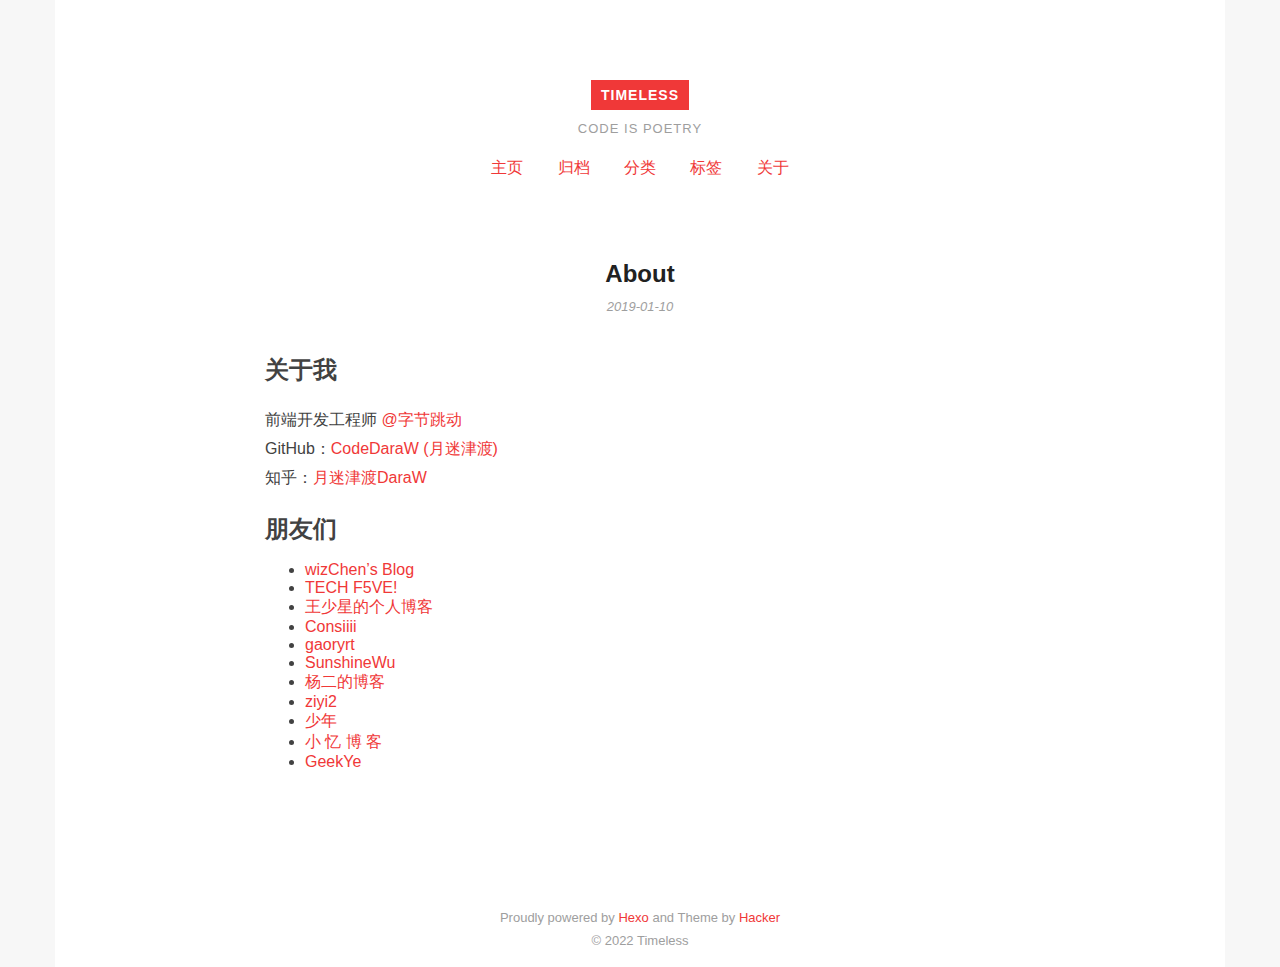
<file: about/index.html>
<!DOCTYPE HTML>
<html>
<head>
  <meta charset="utf-8">
  
  <title>About | Timeless | Code is Poetry</title>

  
  <meta name="author" content="Timeless">
  

  
  <meta name="description" content="JavaScript Developer">
  

  

  <meta id="viewport" name="viewport" content="width=device-width, initial-scale=1, maximum-scale=1, minimum-scale=1, user-scalable=no, minimal-ui">
  <meta name="apple-mobile-web-app-capable" content="yes">
  <meta name="apple-mobile-web-app-status-bar-style" content="black">

  <meta property="og:title" content="About"/>

  <meta property="og:site_name" content="Timeless"/>

  
  <meta property="og:image" content="/favicon.ico"/>
  

  <link href="/favicon.ico" rel="icon">
  <link rel="alternate" href="/atom.xml" title="Timeless" type="application/atom+xml">
  <link rel="stylesheet" href="/css/style.css" media="screen" type="text/css">
<meta name="generator" content="Hexo 4.2.1"></head>


<body>
<div class="blog">
  <div class="content">

    <header>
  <div class="site-branding">
    <h1 class="site-title">
      <a href="/">
        Timeless
      </a>
    </h1>
    <p class="site-description">
      
        Code is Poetry
          
    </p>
  </div>
  <nav class="site-navigation">
    <ul>
      
        <li><a href="/">
            主页
          </a></li>
        
        <li><a href="/archives">
            归档
          </a></li>
        
        <li><a href="/categories">
            分类
          </a></li>
        
        <li><a href="/tags">
            标签
          </a></li>
        
        <li><a href="/about">
            关于
          </a></li>
        
    </ul>
  </nav>
</header>

    <main class="site-main posts-loop">
    <article>

  
    
    <h3 class="article-title"><span>About</span></h3>
    
  

  <div class="article-top-meta">
    <span class="posted-on">
      <a href="/about/index.html" rel="bookmark">
        <time class="entry-date published" datetime="2019-01-09T16:00:00.000Z">
          2019-01-10
        </time>
      </a>
    </span>
  </div>


  

  <div class="article-content">
    <div class="entry">
      
        <h2 id="关于我"><a href="#关于我" class="headerlink" title="关于我"></a>关于我</h2><p>前端开发工程师 <a href="https://www.bytedance.com/" target="_blank" rel="noopener">@字节跳动</a><br>GitHub：<a href="https://github.com/CodeDaraW" target="_blank" rel="noopener">CodeDaraW (月迷津渡)</a><br>知乎：<a href="https://www.zhihu.com/people/daraw" target="_blank" rel="noopener">月迷津渡DaraW</a>  </p>
<h2 id="朋友们"><a href="#朋友们" class="headerlink" title="朋友们"></a>朋友们</h2><ul>
<li><a href="http://blog.wizchen.com/" target="_blank" rel="noopener">wizChen’s Blog</a></li>
<li><a href="http://www.techf5ve.com/" target="_blank" rel="noopener">TECH F5VE!</a></li>
<li><a href="http://wsxyeah.github.io/" target="_blank" rel="noopener">王少星的个人博客</a></li>
<li><a href="http://consiiii.me/" target="_blank" rel="noopener">Consiiii</a></li>
<li><a href="http://gaoryrt.com/" target="_blank" rel="noopener">gaoryrt</a></li>
<li><a href="http://sunshinewu.github.io/" target="_blank" rel="noopener">SunshineWu</a></li>
<li><a href="http://zerosoul.github.io/" target="_blank" rel="noopener">杨二的博客</a></li>
<li><a href="http://www.ziyi2.cn/" target="_blank" rel="noopener">ziyi2</a></li>
<li><a href="https://vshaonian.github.io/" target="_blank" rel="noopener">少年</a></li>
<li><a href="https://blog.brianhe.me/" target="_blank" rel="noopener">小 忆 博 客</a></li>
<li><a href="http://drye.top/" target="_blank" rel="noopener">GeekYe</a></li>
</ul>

      
    </div>

  </div>

  <div class="article-footer">
    <div class="article-meta pull-left">

    

    

    </div>

    
  </div>
</article>

  









    </main>

    <footer class="site-footer">
  <p class="site-info">
    Proudly powered by <a href="https://hexo.io/" target="_blank">Hexo</a> and
    Theme by <a href="https://github.com/CodeDaraW/Hacker" target="_blank">Hacker</a>
    </br>
    
    &copy; 2022 Timeless
    
  </p>
</footer>
    
    
  </div>
</div>
</body>
</html>
</file>
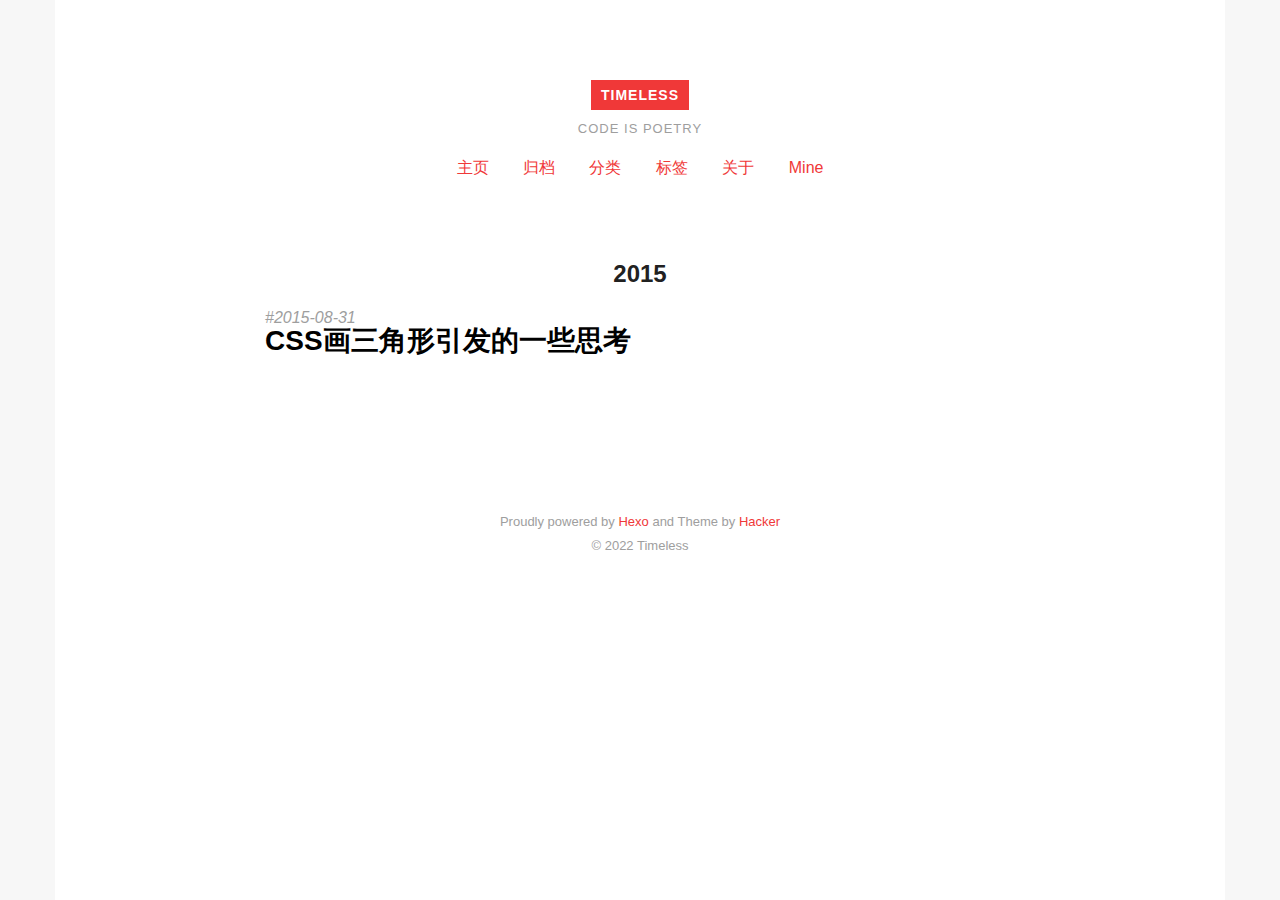
<file: archives/2015/index.html>
<!DOCTYPE HTML>
<html>
<head>
  <meta charset="utf-8">
  
  <title>归档：2015 | Timeless | Code is Poetry</title>

  
  <meta name="author" content="Timeless">
  

  
  <meta name="description" content="JavaScript Developer">
  

  

  <meta id="viewport" name="viewport" content="width=device-width, initial-scale=1, maximum-scale=1, minimum-scale=1, user-scalable=no, minimal-ui">
  <meta name="apple-mobile-web-app-capable" content="yes">
  <meta name="apple-mobile-web-app-status-bar-style" content="black">

  

  <meta property="og:site_name" content="Timeless"/>

  
  <meta property="og:image" content="/favicon.ico"/>
  

  <link href="/favicon.ico" rel="icon">
  <link rel="alternate" href="/atom.xml" title="Timeless" type="application/atom+xml">
  <link rel="stylesheet" href="/css/style.css" media="screen" type="text/css">
<meta name="generator" content="Hexo 4.2.1"></head>


<body>
<div class="blog">
  <div class="content">

    <header>
  <div class="site-branding">
    <h1 class="site-title">
      <a href="/">
        Timeless
      </a>
    </h1>
    <p class="site-description">
      
        Code is Poetry
          
    </p>
  </div>
  <nav class="site-navigation">
    <ul>
      
        <li><a href="/">
            主页
          </a></li>
        
        <li><a href="/archives">
            归档
          </a></li>
        
        <li><a href="/categories">
            分类
          </a></li>
        
        <li><a href="/tags">
            标签
          </a></li>
        
        <li><a href="/about">
            关于
          </a></li>
        
        <li><a href="/mine">
            Mine
          </a></li>
        
    </ul>
  </nav>
</header>

    <main class="site-main posts-loop">
    

<article>

  <h2 class="article-title ">2015</h2>

  <div class="archive">
    
      <div class="post archive">
        <div class="archive-post">
          <time datetime="2015-08-30T16:00:00.000Z">
            <a href="/2015/08/31/thoughts-about-drawing-triangle-with-css/">2015-08-31</a>
          </time>
          
            <h3 class="archive-title"><a href="/2015/08/31/thoughts-about-drawing-triangle-with-css/"><span>CSS画三角形引发的一些思考</span></a></h3>
          
        </div>
      </div>
    
    <nav class="pagination">
  
  
</nav>
  </div>

</article>
    </main>

    <footer class="site-footer">
  <p class="site-info">
    Proudly powered by <a href="https://hexo.io/" target="_blank">Hexo</a> and
    Theme by <a href="https://github.com/CodeDaraW/Hacker" target="_blank">Hacker</a>
    </br>
    
    &copy; 2022 Timeless
    
  </p>
</footer>
    
    
  </div>
</div>
</body>
</html>
</file>
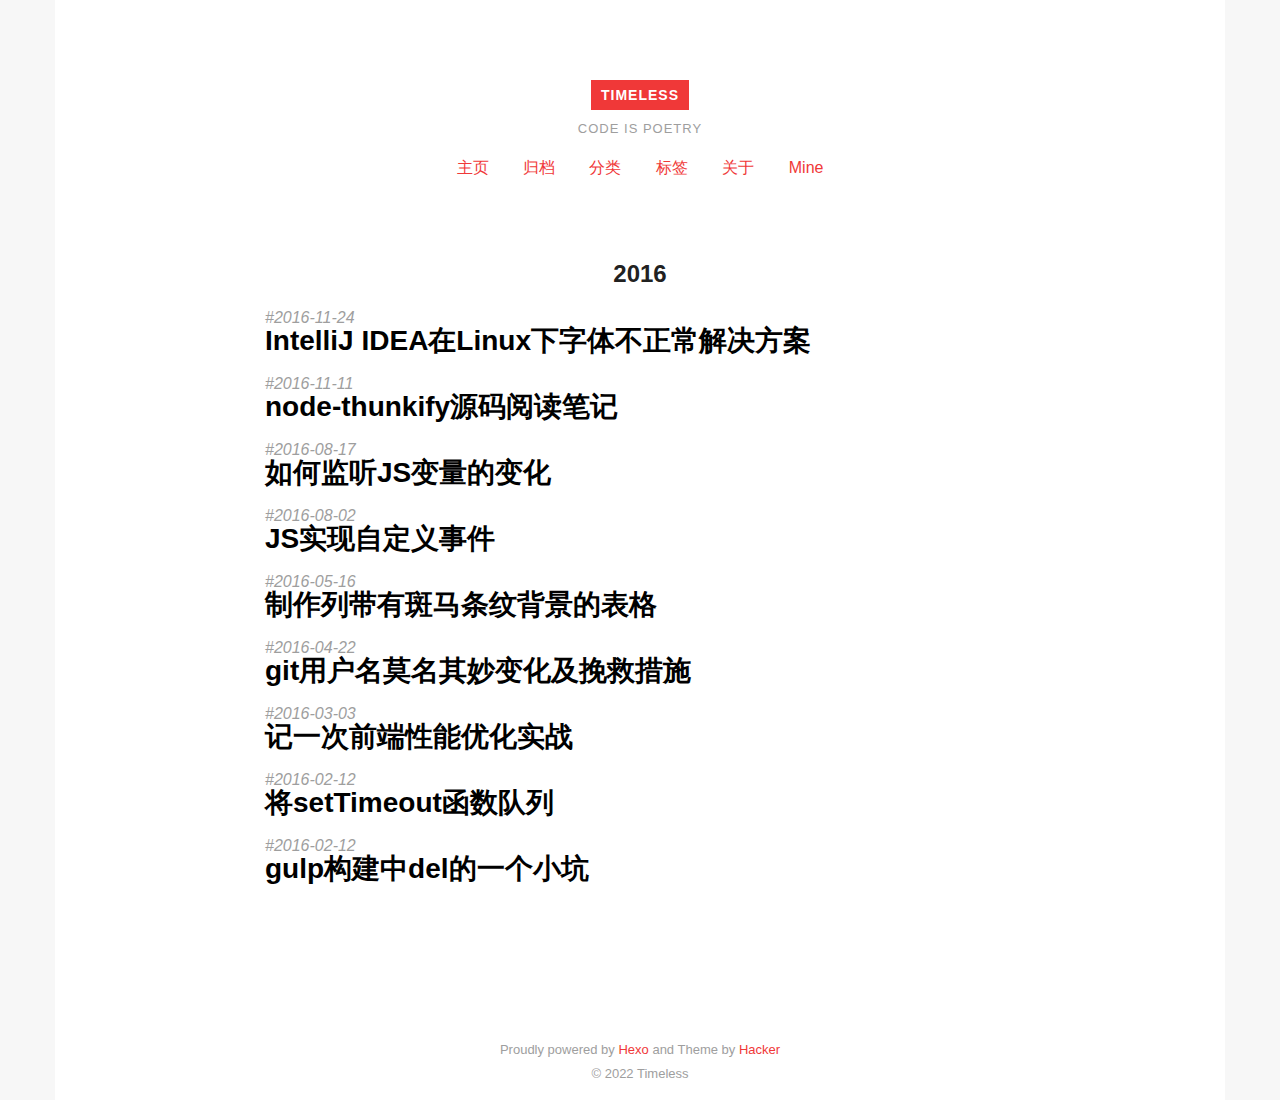
<file: archives/2016/index.html>
<!DOCTYPE HTML>
<html>
<head>
  <meta charset="utf-8">
  
  <title>归档：2016 | Timeless | Code is Poetry</title>

  
  <meta name="author" content="Timeless">
  

  
  <meta name="description" content="JavaScript Developer">
  

  

  <meta id="viewport" name="viewport" content="width=device-width, initial-scale=1, maximum-scale=1, minimum-scale=1, user-scalable=no, minimal-ui">
  <meta name="apple-mobile-web-app-capable" content="yes">
  <meta name="apple-mobile-web-app-status-bar-style" content="black">

  

  <meta property="og:site_name" content="Timeless"/>

  
  <meta property="og:image" content="/favicon.ico"/>
  

  <link href="/favicon.ico" rel="icon">
  <link rel="alternate" href="/atom.xml" title="Timeless" type="application/atom+xml">
  <link rel="stylesheet" href="/css/style.css" media="screen" type="text/css">
<meta name="generator" content="Hexo 4.2.1"></head>


<body>
<div class="blog">
  <div class="content">

    <header>
  <div class="site-branding">
    <h1 class="site-title">
      <a href="/">
        Timeless
      </a>
    </h1>
    <p class="site-description">
      
        Code is Poetry
          
    </p>
  </div>
  <nav class="site-navigation">
    <ul>
      
        <li><a href="/">
            主页
          </a></li>
        
        <li><a href="/archives">
            归档
          </a></li>
        
        <li><a href="/categories">
            分类
          </a></li>
        
        <li><a href="/tags">
            标签
          </a></li>
        
        <li><a href="/about">
            关于
          </a></li>
        
        <li><a href="/mine">
            Mine
          </a></li>
        
    </ul>
  </nav>
</header>

    <main class="site-main posts-loop">
    

<article>

  <h2 class="article-title ">2016</h2>

  <div class="archive">
    
      <div class="post archive">
        <div class="archive-post">
          <time datetime="2016-11-24T12:34:15.000Z">
            <a href="/2016/11/24/intellij-idea-ugly-font-linux/">2016-11-24</a>
          </time>
          
            <h3 class="archive-title"><a href="/2016/11/24/intellij-idea-ugly-font-linux/"><span>IntelliJ IDEA在Linux下字体不正常解决方案</span></a></h3>
          
        </div>
      </div>
    
      <div class="post archive">
        <div class="archive-post">
          <time datetime="2016-11-11T08:00:15.000Z">
            <a href="/2016/11/11/notes-about-node-thunkify/">2016-11-11</a>
          </time>
          
            <h3 class="archive-title"><a href="/2016/11/11/notes-about-node-thunkify/"><span>node-thunkify源码阅读笔记</span></a></h3>
          
        </div>
      </div>
    
      <div class="post archive">
        <div class="archive-post">
          <time datetime="2016-08-17T05:48:39.000Z">
            <a href="/2016/08/17/how-to-monitor-changes-of-js-variable/">2016-08-17</a>
          </time>
          
            <h3 class="archive-title"><a href="/2016/08/17/how-to-monitor-changes-of-js-variable/"><span>如何监听JS变量的变化</span></a></h3>
          
        </div>
      </div>
    
      <div class="post archive">
        <div class="archive-post">
          <time datetime="2016-08-02T14:30:00.000Z">
            <a href="/2016/08/02/javascript-event-emitter/">2016-08-02</a>
          </time>
          
            <h3 class="archive-title"><a href="/2016/08/02/javascript-event-emitter/"><span>JS实现自定义事件</span></a></h3>
          
        </div>
      </div>
    
      <div class="post archive">
        <div class="archive-post">
          <time datetime="2016-05-16T05:27:00.000Z">
            <a href="/2016/05/16/table-with-striped-lines/">2016-05-16</a>
          </time>
          
            <h3 class="archive-title"><a href="/2016/05/16/table-with-striped-lines/"><span>制作列带有斑马条纹背景的表格</span></a></h3>
          
        </div>
      </div>
    
      <div class="post archive">
        <div class="archive-post">
          <time datetime="2016-04-22T01:59:00.000Z">
            <a href="/2016/04/22/git-commit-name-change/">2016-04-22</a>
          </time>
          
            <h3 class="archive-title"><a href="/2016/04/22/git-commit-name-change/"><span>git用户名莫名其妙变化及挽救措施</span></a></h3>
          
        </div>
      </div>
    
      <div class="post archive">
        <div class="archive-post">
          <time datetime="2016-03-02T16:00:00.000Z">
            <a href="/2016/03/03/note-for-optimization-of-online-shop/">2016-03-03</a>
          </time>
          
            <h3 class="archive-title"><a href="/2016/03/03/note-for-optimization-of-online-shop/"><span>记一次前端性能优化实战</span></a></h3>
          
        </div>
      </div>
    
      <div class="post archive">
        <div class="archive-post">
          <time datetime="2016-02-12T06:36:41.000Z">
            <a href="/2016/02/12/queue-several-functions-set-by-timeout/">2016-02-12</a>
          </time>
          
            <h3 class="archive-title"><a href="/2016/02/12/queue-several-functions-set-by-timeout/"><span>将setTimeout函数队列</span></a></h3>
          
        </div>
      </div>
    
      <div class="post archive">
        <div class="archive-post">
          <time datetime="2016-02-12T04:55:15.000Z">
            <a href="/2016/02/12/a-problem-about-gulp-del/">2016-02-12</a>
          </time>
          
            <h3 class="archive-title"><a href="/2016/02/12/a-problem-about-gulp-del/"><span>gulp构建中del的一个小坑</span></a></h3>
          
        </div>
      </div>
    
    <nav class="pagination">
  
  
</nav>
  </div>

</article>
    </main>

    <footer class="site-footer">
  <p class="site-info">
    Proudly powered by <a href="https://hexo.io/" target="_blank">Hexo</a> and
    Theme by <a href="https://github.com/CodeDaraW/Hacker" target="_blank">Hacker</a>
    </br>
    
    &copy; 2022 Timeless
    
  </p>
</footer>
    
    
  </div>
</div>
</body>
</html>
</file>
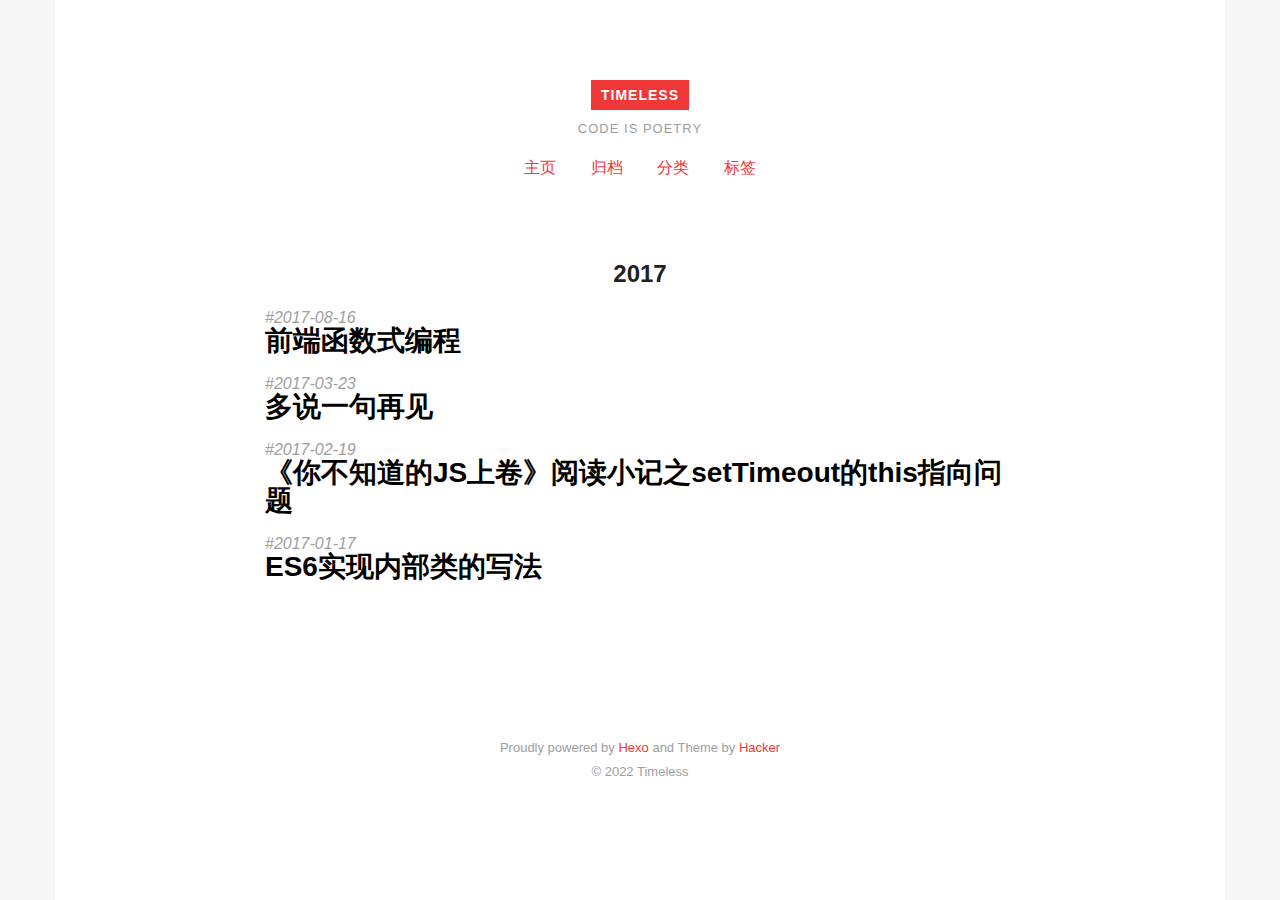
<file: archives/2017/index.html>
<!DOCTYPE HTML>
<html>
<head>
  <meta charset="utf-8">
  
  <title>归档：2017 | Timeless | Code is Poetry</title>

  
  <meta name="author" content="Timeless">
  

  
  <meta name="description" content="JavaScript Developer">
  

  

  <meta id="viewport" name="viewport" content="width=device-width, initial-scale=1, maximum-scale=1, minimum-scale=1, user-scalable=no, minimal-ui">
  <meta name="apple-mobile-web-app-capable" content="yes">
  <meta name="apple-mobile-web-app-status-bar-style" content="black">

  

  <meta property="og:site_name" content="Timeless"/>

  
  <meta property="og:image" content="/favicon.ico"/>
  

  <link href="/favicon.ico" rel="icon">
  <link rel="alternate" href="/atom.xml" title="Timeless" type="application/atom+xml">
  <link rel="stylesheet" href="/css/style.css" media="screen" type="text/css">
<meta name="generator" content="Hexo 4.2.1"></head>


<body>
<div class="blog">
  <div class="content">

    <header>
  <div class="site-branding">
    <h1 class="site-title">
      <a href="/">
        Timeless
      </a>
    </h1>
    <p class="site-description">
      
        Code is Poetry
          
    </p>
  </div>
  <nav class="site-navigation">
    <ul>
      
        <li><a href="/">
            主页
          </a></li>
        
        <li><a href="/archives">
            归档
          </a></li>
        
        <li><a href="/categories">
            分类
          </a></li>
        
        <li><a href="/tags">
            标签
          </a></li>
        
    </ul>
  </nav>
</header>

    <main class="site-main posts-loop">
    

<article>

  <h2 class="article-title ">2017</h2>

  <div class="archive">
    
      <div class="post archive">
        <div class="archive-post">
          <time datetime="2017-08-16T14:19:15.000Z">
            <a href="/2017/08/16/fp-with-fe/">2017-08-16</a>
          </time>
          
            <h3 class="archive-title"><a href="/2017/08/16/fp-with-fe/"><span>前端函数式编程</span></a></h3>
          
        </div>
      </div>
    
      <div class="post archive">
        <div class="archive-post">
          <time datetime="2017-03-23T12:01:15.000Z">
            <a href="/2017/03/23/goodbye-duoshuo/">2017-03-23</a>
          </time>
          
            <h3 class="archive-title"><a href="/2017/03/23/goodbye-duoshuo/"><span>多说一句再见</span></a></h3>
          
        </div>
      </div>
    
      <div class="post archive">
        <div class="archive-post">
          <time datetime="2017-02-19T02:10:05.000Z">
            <a href="/2017/02/19/notes-about-you-dont-know-js-settimeout-this/">2017-02-19</a>
          </time>
          
            <h3 class="archive-title"><a href="/2017/02/19/notes-about-you-dont-know-js-settimeout-this/"><span>《你不知道的JS上卷》阅读小记之setTimeout的this指向问题</span></a></h3>
          
        </div>
      </div>
    
      <div class="post archive">
        <div class="archive-post">
          <time datetime="2017-01-17T08:55:15.000Z">
            <a href="/2017/01/17/es6-static-class/">2017-01-17</a>
          </time>
          
            <h3 class="archive-title"><a href="/2017/01/17/es6-static-class/"><span>ES6实现内部类的写法</span></a></h3>
          
        </div>
      </div>
    
    <nav class="pagination">
  
  
</nav>
  </div>

</article>
    </main>

    <footer class="site-footer">
  <p class="site-info">
    Proudly powered by <a href="https://hexo.io/" target="_blank">Hexo</a> and
    Theme by <a href="https://github.com/CodeDaraW/Hacker" target="_blank">Hacker</a>
    </br>
    
    &copy; 2022 Timeless
    
  </p>
</footer>
    
    
  </div>
</div>
</body>
</html>
</file>
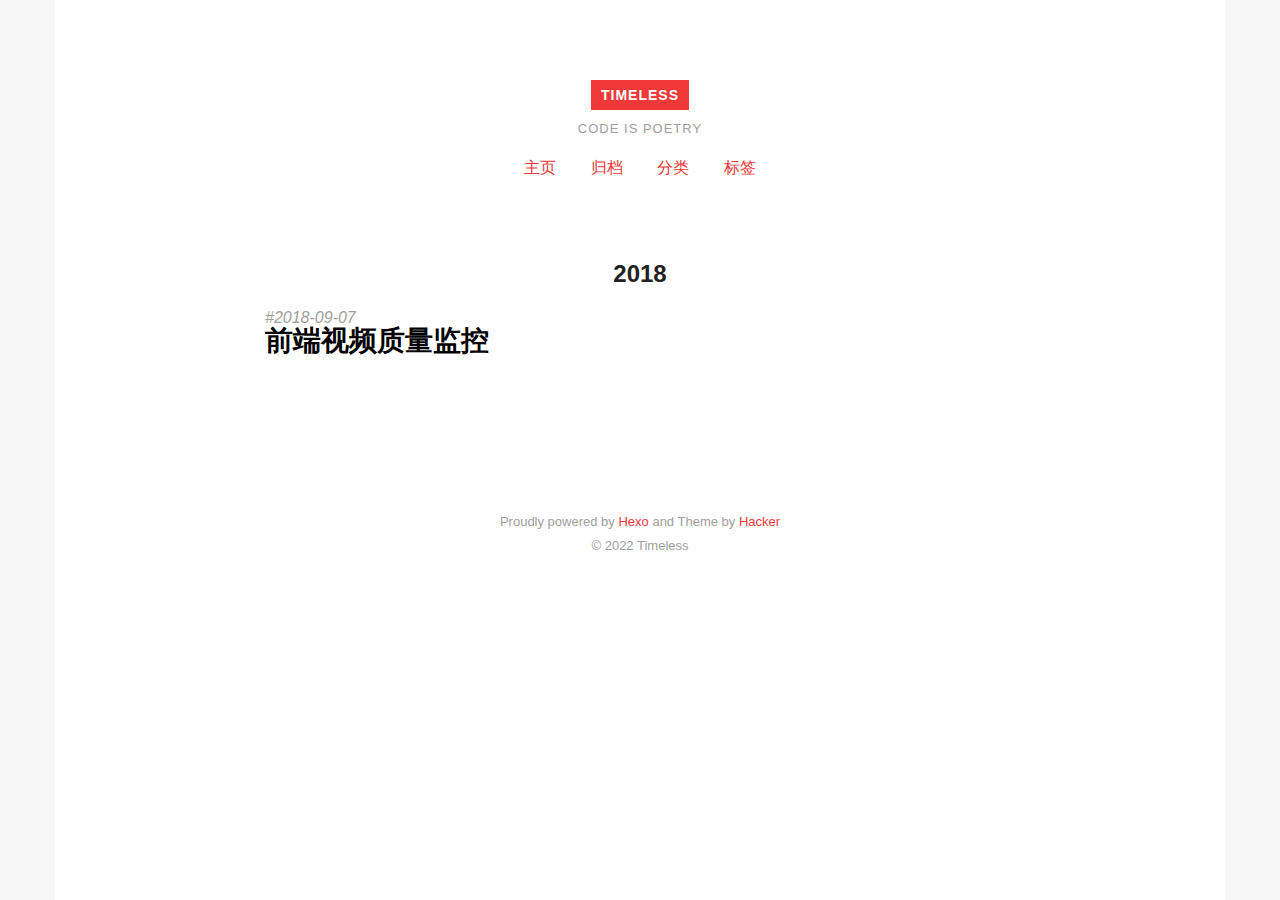
<file: archives/2018/index.html>
<!DOCTYPE HTML>
<html>
<head>
  <meta charset="utf-8">
  
  <title>归档：2018 | Timeless | Code is Poetry</title>

  
  <meta name="author" content="Timeless">
  

  
  <meta name="description" content="JavaScript Developer">
  

  

  <meta id="viewport" name="viewport" content="width=device-width, initial-scale=1, maximum-scale=1, minimum-scale=1, user-scalable=no, minimal-ui">
  <meta name="apple-mobile-web-app-capable" content="yes">
  <meta name="apple-mobile-web-app-status-bar-style" content="black">

  

  <meta property="og:site_name" content="Timeless"/>

  
  <meta property="og:image" content="/favicon.ico"/>
  

  <link href="/favicon.ico" rel="icon">
  <link rel="alternate" href="/atom.xml" title="Timeless" type="application/atom+xml">
  <link rel="stylesheet" href="/css/style.css" media="screen" type="text/css">
<meta name="generator" content="Hexo 4.2.1"></head>


<body>
<div class="blog">
  <div class="content">

    <header>
  <div class="site-branding">
    <h1 class="site-title">
      <a href="/">
        Timeless
      </a>
    </h1>
    <p class="site-description">
      
        Code is Poetry
          
    </p>
  </div>
  <nav class="site-navigation">
    <ul>
      
        <li><a href="/">
            主页
          </a></li>
        
        <li><a href="/archives">
            归档
          </a></li>
        
        <li><a href="/categories">
            分类
          </a></li>
        
        <li><a href="/tags">
            标签
          </a></li>
        
    </ul>
  </nav>
</header>

    <main class="site-main posts-loop">
    

<article>

  <h2 class="article-title ">2018</h2>

  <div class="archive">
    
      <div class="post archive">
        <div class="archive-post">
          <time datetime="2018-09-06T16:10:00.000Z">
            <a href="/2018/09/07/video-quality-monitor/">2018-09-07</a>
          </time>
          
            <h3 class="archive-title"><a href="/2018/09/07/video-quality-monitor/"><span>前端视频质量监控</span></a></h3>
          
        </div>
      </div>
    
    <nav class="pagination">
  
  
</nav>
  </div>

</article>
    </main>

    <footer class="site-footer">
  <p class="site-info">
    Proudly powered by <a href="https://hexo.io/" target="_blank">Hexo</a> and
    Theme by <a href="https://github.com/CodeDaraW/Hacker" target="_blank">Hacker</a>
    </br>
    
    &copy; 2022 Timeless
    
  </p>
</footer>
    
    
  </div>
</div>
</body>
</html>
</file>
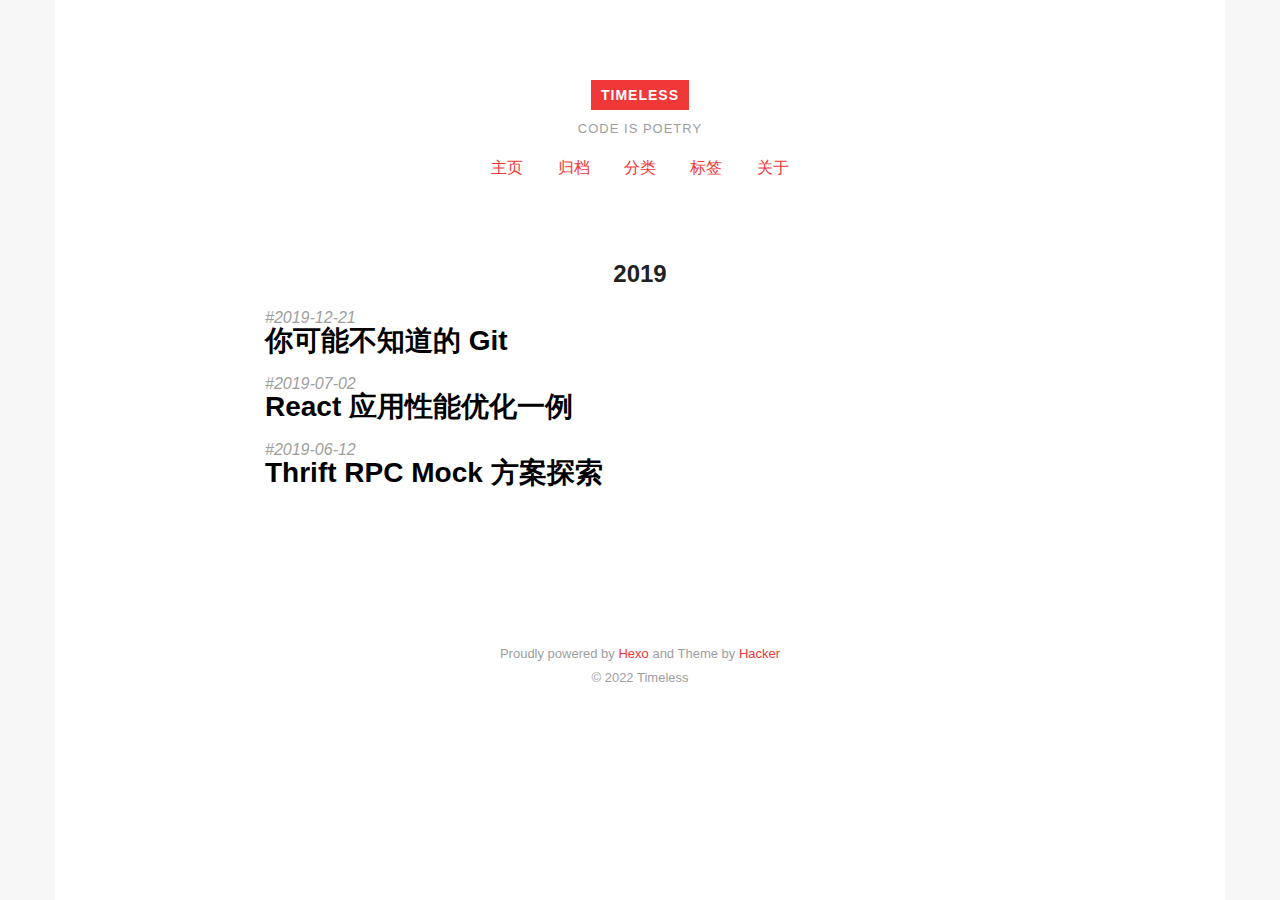
<file: archives/2019/index.html>
<!DOCTYPE HTML>
<html>
<head>
  <meta charset="utf-8">
  
  <title>归档：2019 | Timeless | Code is Poetry</title>

  
  <meta name="author" content="Timeless">
  

  
  <meta name="description" content="JavaScript Developer">
  

  

  <meta id="viewport" name="viewport" content="width=device-width, initial-scale=1, maximum-scale=1, minimum-scale=1, user-scalable=no, minimal-ui">
  <meta name="apple-mobile-web-app-capable" content="yes">
  <meta name="apple-mobile-web-app-status-bar-style" content="black">

  

  <meta property="og:site_name" content="Timeless"/>

  
  <meta property="og:image" content="/favicon.ico"/>
  

  <link href="/favicon.ico" rel="icon">
  <link rel="alternate" href="/atom.xml" title="Timeless" type="application/atom+xml">
  <link rel="stylesheet" href="/css/style.css" media="screen" type="text/css">
<meta name="generator" content="Hexo 4.2.1"></head>


<body>
<div class="blog">
  <div class="content">

    <header>
  <div class="site-branding">
    <h1 class="site-title">
      <a href="/">
        Timeless
      </a>
    </h1>
    <p class="site-description">
      
        Code is Poetry
          
    </p>
  </div>
  <nav class="site-navigation">
    <ul>
      
        <li><a href="/">
            主页
          </a></li>
        
        <li><a href="/archives">
            归档
          </a></li>
        
        <li><a href="/categories">
            分类
          </a></li>
        
        <li><a href="/tags">
            标签
          </a></li>
        
        <li><a href="/about">
            关于
          </a></li>
        
    </ul>
  </nav>
</header>

    <main class="site-main posts-loop">
    

<article>

  <h2 class="article-title ">2019</h2>

  <div class="archive">
    
      <div class="post archive">
        <div class="archive-post">
          <time datetime="2019-12-21T12:56:00.000Z">
            <a href="/2019/12/21/you-dont-know-git/">2019-12-21</a>
          </time>
          
            <h3 class="archive-title"><a href="/2019/12/21/you-dont-know-git/"><span>你可能不知道的 Git</span></a></h3>
          
        </div>
      </div>
    
      <div class="post archive">
        <div class="archive-post">
          <time datetime="2019-07-02T13:26:00.000Z">
            <a href="/2019/07/02/react-performence/">2019-07-02</a>
          </time>
          
            <h3 class="archive-title"><a href="/2019/07/02/react-performence/"><span>React 应用性能优化一例</span></a></h3>
          
        </div>
      </div>
    
      <div class="post archive">
        <div class="archive-post">
          <time datetime="2019-06-12T03:53:00.000Z">
            <a href="/2019/06/12/thrift-rpc-mock/">2019-06-12</a>
          </time>
          
            <h3 class="archive-title"><a href="/2019/06/12/thrift-rpc-mock/"><span>Thrift RPC Mock 方案探索</span></a></h3>
          
        </div>
      </div>
    
    <nav class="pagination">
  
  
</nav>
  </div>

</article>
    </main>

    <footer class="site-footer">
  <p class="site-info">
    Proudly powered by <a href="https://hexo.io/" target="_blank">Hexo</a> and
    Theme by <a href="https://github.com/CodeDaraW/Hacker" target="_blank">Hacker</a>
    </br>
    
    &copy; 2022 Timeless
    
  </p>
</footer>
    
    
  </div>
</div>
</body>
</html>
</file>
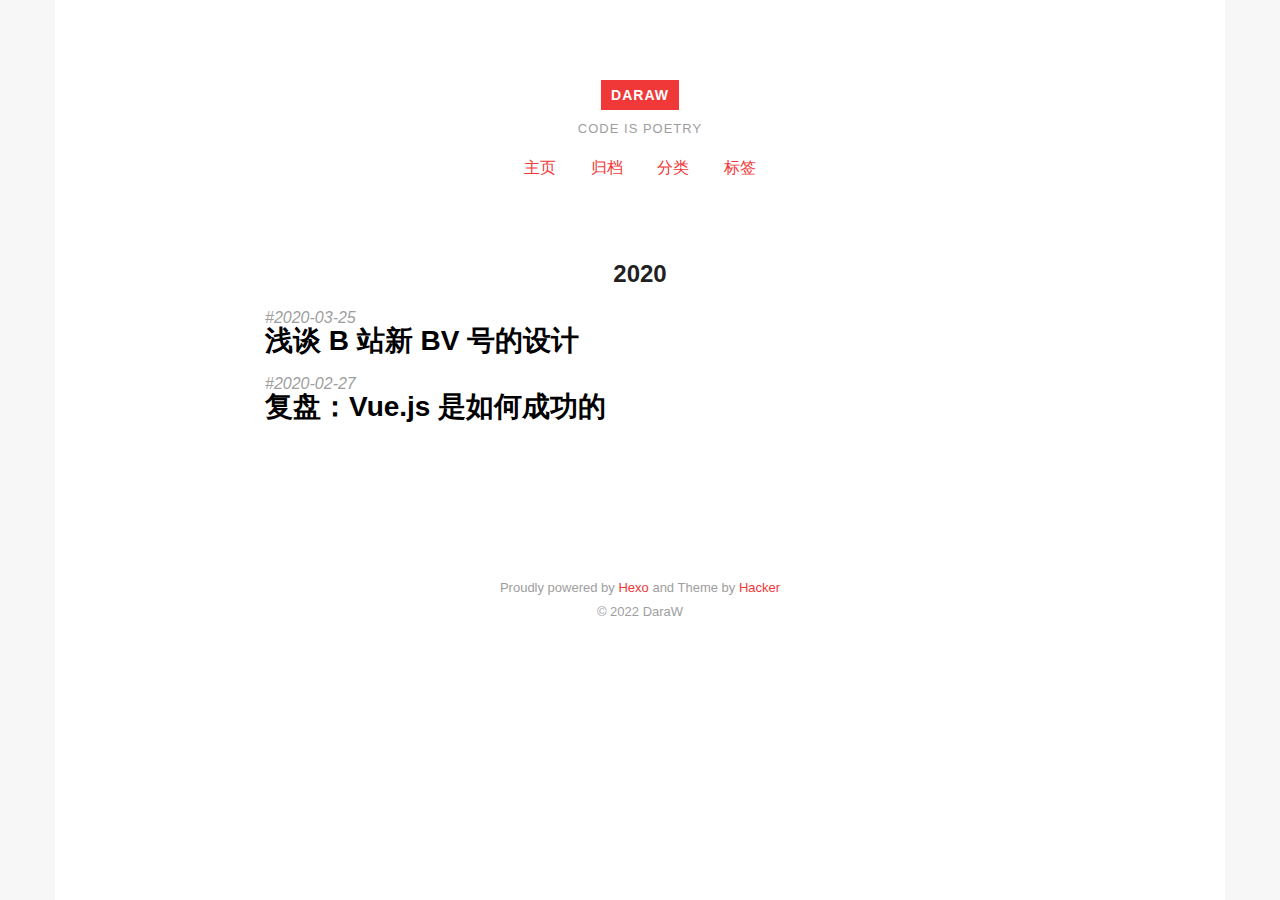
<file: archives/2020/index.html>
<!DOCTYPE HTML>
<html>
<head>
  <meta charset="utf-8">
  
  <title>归档：2020 | DaraW | Code is Poetry</title>

  
  <meta name="author" content="DaraW">
  

  
  <meta name="description" content="JavaScript Developer">
  

  

  <meta id="viewport" name="viewport" content="width=device-width, initial-scale=1, maximum-scale=1, minimum-scale=1, user-scalable=no, minimal-ui">
  <meta name="apple-mobile-web-app-capable" content="yes">
  <meta name="apple-mobile-web-app-status-bar-style" content="black">

  

  <meta property="og:site_name" content="DaraW"/>

  
  <meta property="og:image" content="/favicon.ico"/>
  

  <link href="/favicon.ico" rel="icon">
  <link rel="alternate" href="/atom.xml" title="DaraW" type="application/atom+xml">
  <link rel="stylesheet" href="/css/style.css" media="screen" type="text/css">
<meta name="generator" content="Hexo 4.2.1"></head>


<body>
<div class="blog">
  <div class="content">

    <header>
  <div class="site-branding">
    <h1 class="site-title">
      <a href="/">
        DaraW
      </a>
    </h1>
    <p class="site-description">
      
        Code is Poetry
          
    </p>
  </div>
  <nav class="site-navigation">
    <ul>
      
        <li><a href="/">
            主页
          </a></li>
        
        <li><a href="/archives">
            归档
          </a></li>
        
        <li><a href="/categories">
            分类
          </a></li>
        
        <li><a href="/tags">
            标签
          </a></li>
        
    </ul>
  </nav>
</header>

    <main class="site-main posts-loop">
    

<article>

  <h2 class="article-title ">2020</h2>

  <div class="archive">
    
      <div class="post archive">
        <div class="archive-post">
          <time datetime="2020-03-25T10:00:00.000Z">
            <a href="/2020/03/25/bv-av-idgen/">2020-03-25</a>
          </time>
          
            <h3 class="archive-title"><a href="/2020/03/25/bv-av-idgen/"><span>浅谈 B 站新 BV 号的设计</span></a></h3>
          
        </div>
      </div>
    
      <div class="post archive">
        <div class="archive-post">
          <time datetime="2020-02-26T16:10:00.000Z">
            <a href="/2020/02/27/vuejs-review/">2020-02-27</a>
          </time>
          
            <h3 class="archive-title"><a href="/2020/02/27/vuejs-review/"><span>复盘：Vue.js 是如何成功的</span></a></h3>
          
        </div>
      </div>
    
    <nav class="pagination">
  
  
</nav>
  </div>

</article>
    </main>

    <footer class="site-footer">
  <p class="site-info">
    Proudly powered by <a href="https://hexo.io/" target="_blank">Hexo</a> and
    Theme by <a href="https://github.com/CodeDaraW/Hacker" target="_blank">Hacker</a>
    </br>
    
    &copy; 2022 DaraW
    
  </p>
</footer>
    
    
  </div>
</div>
</body>
</html>
</file>
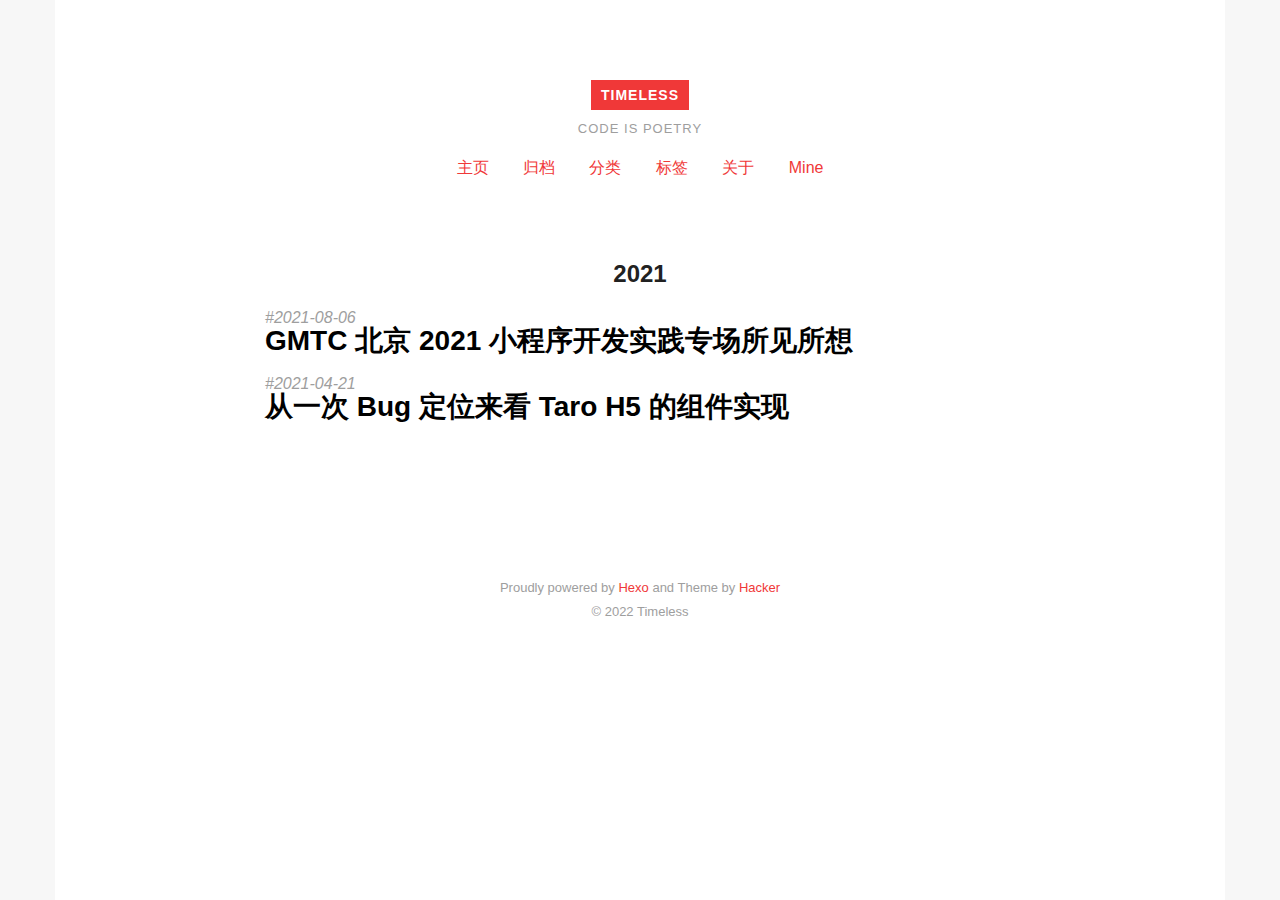
<file: archives/2021/index.html>
<!DOCTYPE HTML>
<html>
<head>
  <meta charset="utf-8">
  
  <title>归档：2021 | Timeless | Code is Poetry</title>

  
  <meta name="author" content="Timeless">
  

  
  <meta name="description" content="JavaScript Developer">
  

  

  <meta id="viewport" name="viewport" content="width=device-width, initial-scale=1, maximum-scale=1, minimum-scale=1, user-scalable=no, minimal-ui">
  <meta name="apple-mobile-web-app-capable" content="yes">
  <meta name="apple-mobile-web-app-status-bar-style" content="black">

  

  <meta property="og:site_name" content="Timeless"/>

  
  <meta property="og:image" content="/favicon.ico"/>
  

  <link href="/favicon.ico" rel="icon">
  <link rel="alternate" href="/atom.xml" title="Timeless" type="application/atom+xml">
  <link rel="stylesheet" href="/css/style.css" media="screen" type="text/css">
<meta name="generator" content="Hexo 4.2.1"></head>


<body>
<div class="blog">
  <div class="content">

    <header>
  <div class="site-branding">
    <h1 class="site-title">
      <a href="/">
        Timeless
      </a>
    </h1>
    <p class="site-description">
      
        Code is Poetry
          
    </p>
  </div>
  <nav class="site-navigation">
    <ul>
      
        <li><a href="/">
            主页
          </a></li>
        
        <li><a href="/archives">
            归档
          </a></li>
        
        <li><a href="/categories">
            分类
          </a></li>
        
        <li><a href="/tags">
            标签
          </a></li>
        
        <li><a href="/about">
            关于
          </a></li>
        
        <li><a href="/mine">
            Mine
          </a></li>
        
    </ul>
  </nav>
</header>

    <main class="site-main posts-loop">
    

<article>

  <h2 class="article-title ">2021</h2>

  <div class="archive">
    
      <div class="post archive">
        <div class="archive-post">
          <time datetime="2021-08-06T03:06:00.000Z">
            <a href="/2021/08/06/gmtc-beijing-2021-mp/">2021-08-06</a>
          </time>
          
            <h3 class="archive-title"><a href="/2021/08/06/gmtc-beijing-2021-mp/"><span>GMTC 北京 2021 小程序开发实践专场所见所想</span></a></h3>
          
        </div>
      </div>
    
      <div class="post archive">
        <div class="archive-post">
          <time datetime="2021-04-21T10:28:00.000Z">
            <a href="/2021/04/21/taro-h5-components/">2021-04-21</a>
          </time>
          
            <h3 class="archive-title"><a href="/2021/04/21/taro-h5-components/"><span>从一次 Bug 定位来看 Taro H5 的组件实现</span></a></h3>
          
        </div>
      </div>
    
    <nav class="pagination">
  
  
</nav>
  </div>

</article>
    </main>

    <footer class="site-footer">
  <p class="site-info">
    Proudly powered by <a href="https://hexo.io/" target="_blank">Hexo</a> and
    Theme by <a href="https://github.com/CodeDaraW/Hacker" target="_blank">Hacker</a>
    </br>
    
    &copy; 2022 Timeless
    
  </p>
</footer>
    
    
  </div>
</div>
</body>
</html>
</file>
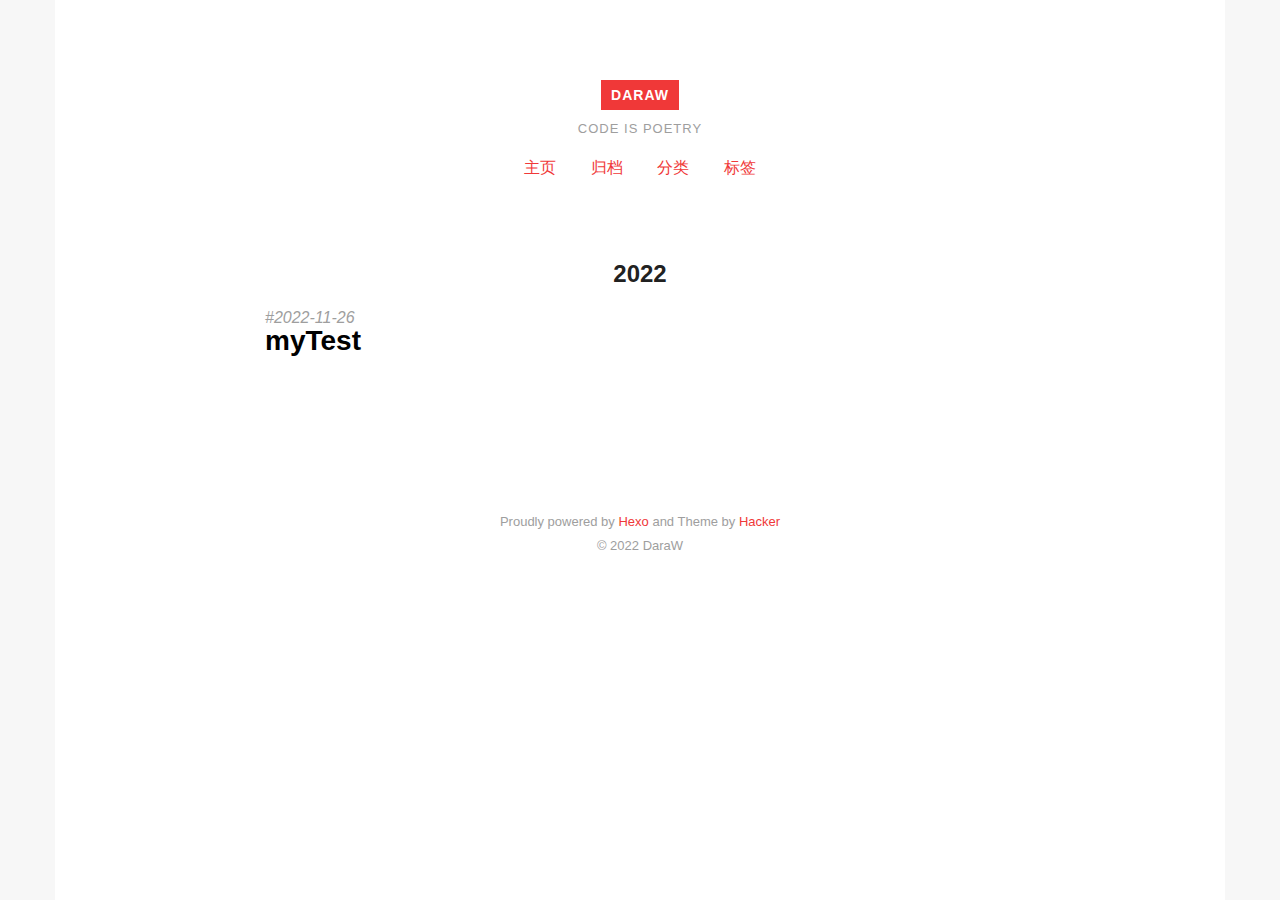
<file: archives/2022/index.html>
<!DOCTYPE HTML>
<html>
<head>
  <meta charset="utf-8">
  
  <title>归档：2022 | DaraW | Code is Poetry</title>

  
  <meta name="author" content="DaraW">
  

  
  <meta name="description" content="JavaScript Developer">
  

  

  <meta id="viewport" name="viewport" content="width=device-width, initial-scale=1, maximum-scale=1, minimum-scale=1, user-scalable=no, minimal-ui">
  <meta name="apple-mobile-web-app-capable" content="yes">
  <meta name="apple-mobile-web-app-status-bar-style" content="black">

  

  <meta property="og:site_name" content="DaraW"/>

  
  <meta property="og:image" content="/favicon.ico"/>
  

  <link href="/favicon.ico" rel="icon">
  <link rel="alternate" href="/atom.xml" title="DaraW" type="application/atom+xml">
  <link rel="stylesheet" href="/css/style.css" media="screen" type="text/css">
<meta name="generator" content="Hexo 4.2.1"></head>


<body>
<div class="blog">
  <div class="content">

    <header>
  <div class="site-branding">
    <h1 class="site-title">
      <a href="/">
        DaraW
      </a>
    </h1>
    <p class="site-description">
      
        Code is Poetry
          
    </p>
  </div>
  <nav class="site-navigation">
    <ul>
      
        <li><a href="/">
            主页
          </a></li>
        
        <li><a href="/archives">
            归档
          </a></li>
        
        <li><a href="/categories">
            分类
          </a></li>
        
        <li><a href="/tags">
            标签
          </a></li>
        
    </ul>
  </nav>
</header>

    <main class="site-main posts-loop">
    

<article>

  <h2 class="article-title ">2022</h2>

  <div class="archive">
    
      <div class="post archive">
        <div class="archive-post">
          <time datetime="2022-11-26T00:58:21.000Z">
            <a href="/2022/11/26/myTest/">2022-11-26</a>
          </time>
          
            <h3 class="archive-title"><a href="/2022/11/26/myTest/"><span>myTest</span></a></h3>
          
        </div>
      </div>
    
    <nav class="pagination">
  
  
</nav>
  </div>

</article>
    </main>

    <footer class="site-footer">
  <p class="site-info">
    Proudly powered by <a href="https://hexo.io/" target="_blank">Hexo</a> and
    Theme by <a href="https://github.com/CodeDaraW/Hacker" target="_blank">Hacker</a>
    </br>
    
    &copy; 2022 DaraW
    
  </p>
</footer>
    
    
  </div>
</div>
</body>
</html>
</file>
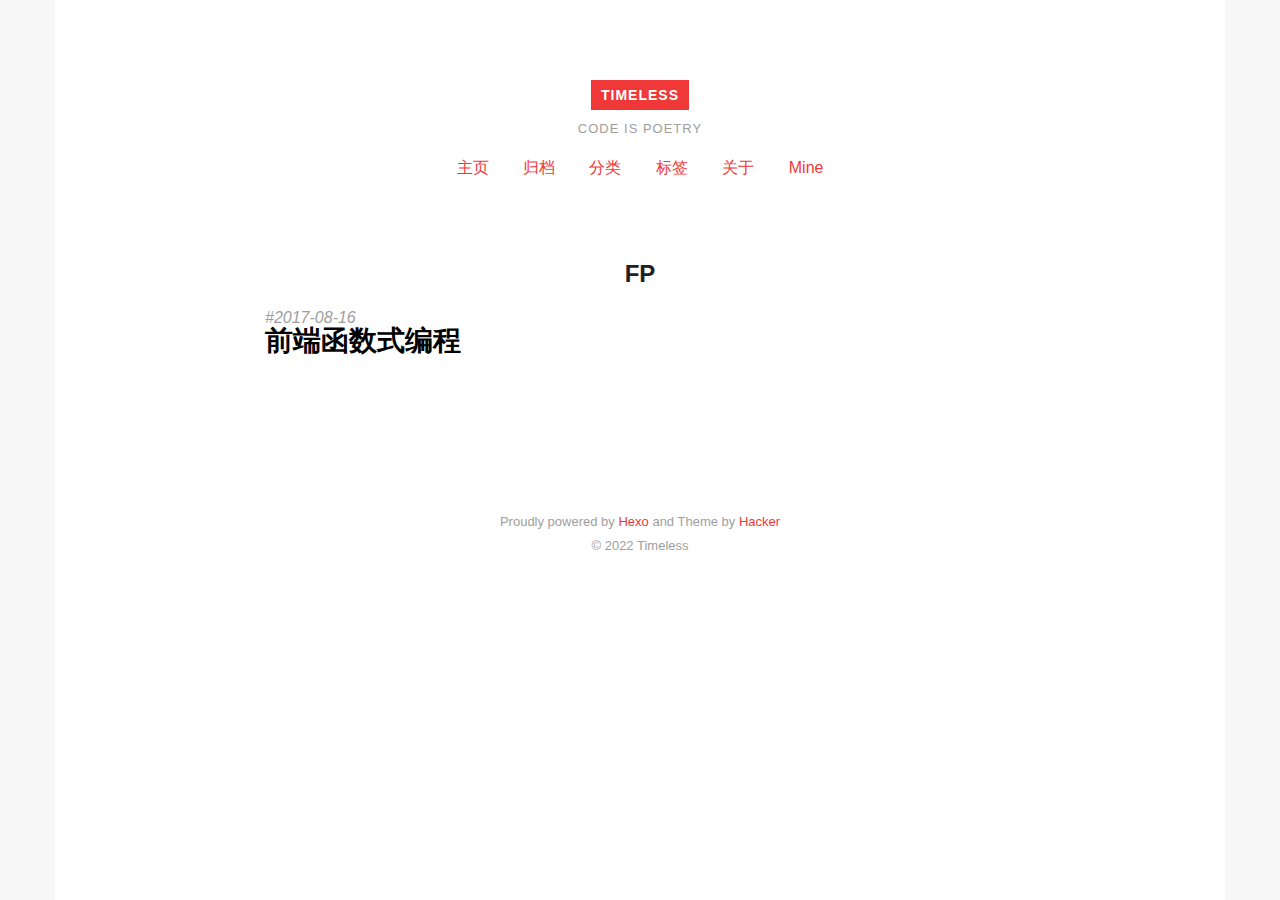
<file: categories/FP/index.html>
<!DOCTYPE HTML>
<html>
<head>
  <meta charset="utf-8">
  
  <title>FP | Timeless | Code is Poetry</title>

  
  <meta name="author" content="Timeless">
  

  
  <meta name="description" content="JavaScript Developer">
  

  

  <meta id="viewport" name="viewport" content="width=device-width, initial-scale=1, maximum-scale=1, minimum-scale=1, user-scalable=no, minimal-ui">
  <meta name="apple-mobile-web-app-capable" content="yes">
  <meta name="apple-mobile-web-app-status-bar-style" content="black">

  

  <meta property="og:site_name" content="Timeless"/>

  
  <meta property="og:image" content="/favicon.ico"/>
  

  <link href="/favicon.ico" rel="icon">
  <link rel="alternate" href="/atom.xml" title="Timeless" type="application/atom+xml">
  <link rel="stylesheet" href="/css/style.css" media="screen" type="text/css">
<meta name="generator" content="Hexo 4.2.1"></head>


<body>
<div class="blog">
  <div class="content">

    <header>
  <div class="site-branding">
    <h1 class="site-title">
      <a href="/">
        Timeless
      </a>
    </h1>
    <p class="site-description">
      
        Code is Poetry
          
    </p>
  </div>
  <nav class="site-navigation">
    <ul>
      
        <li><a href="/">
            主页
          </a></li>
        
        <li><a href="/archives">
            归档
          </a></li>
        
        <li><a href="/categories">
            分类
          </a></li>
        
        <li><a href="/tags">
            标签
          </a></li>
        
        <li><a href="/about">
            关于
          </a></li>
        
        <li><a href="/mine">
            Mine
          </a></li>
        
    </ul>
  </nav>
</header>

    <main class="site-main posts-loop">
    

<article>

  <h2 class="article-title  category">FP</h2>

  <div class="archive">
    
      <div class="post archive">
        <div class="archive-post">
          <time datetime="2017-08-16T14:19:15.000Z">
            <a href="/2017/08/16/fp-with-fe/">2017-08-16</a>
          </time>
          
            <h3 class="archive-title"><a href="/2017/08/16/fp-with-fe/"><span>前端函数式编程</span></a></h3>
          
        </div>
      </div>
    
    <nav class="pagination">
  
  
</nav>
  </div>

</article>
    </main>

    <footer class="site-footer">
  <p class="site-info">
    Proudly powered by <a href="https://hexo.io/" target="_blank">Hexo</a> and
    Theme by <a href="https://github.com/CodeDaraW/Hacker" target="_blank">Hacker</a>
    </br>
    
    &copy; 2022 Timeless
    
  </p>
</footer>
    
    
  </div>
</div>
</body>
</html>
</file>
<file: css/style.css>
/*! normalize.css v3.0.3 | MIT License | github.com/necolas/normalize.css */

/**
 * 1. Set default font family to sans-serif.
 * 2. Prevent iOS and IE text size adjust after device orientation change,
 *    without disabling user zoom.
 */

html {
  font-family: sans-serif; /* 1 */
  -ms-text-size-adjust: 100%; /* 2 */
  -webkit-text-size-adjust: 100%; /* 2 */
}

/**
 * Remove default margin.
 */

body {
  margin: 0;
}

/* HTML5 display definitions
   ========================================================================== */

/**
 * Correct `block` display not defined for any HTML5 element in IE 8/9.
 * Correct `block` display not defined for `details` or `summary` in IE 10/11
 * and Firefox.
 * Correct `block` display not defined for `main` in IE 11.
 */

article,
aside,
details,
figcaption,
figure,
footer,
header,
hgroup,
main,
menu,
nav,
section,
summary {
  display: block;
}

/**
 * 1. Correct `inline-block` display not defined in IE 8/9.
 * 2. Normalize vertical alignment of `progress` in Chrome, Firefox, and Opera.
 */

audio,
canvas,
progress,
video {
  display: inline-block; /* 1 */
  vertical-align: baseline; /* 2 */
}

/**
 * Prevent modern browsers from displaying `audio` without controls.
 * Remove excess height in iOS 5 devices.
 */

audio:not([controls]) {
  display: none;
  height: 0;
}

/**
 * Address `[hidden]` styling not present in IE 8/9/10.
 * Hide the `template` element in IE 8/9/10/11, Safari, and Firefox < 22.
 */

[hidden],
template {
  display: none;
}

/* Links
   ========================================================================== */

/**
 * Remove the gray background color from active links in IE 10.
 */

a {
  background-color: transparent;
}

/**
 * Improve readability of focused elements when they are also in an
 * active/hover state.
 */

a:active,
a:hover {
  outline: 0;
}

/* Text-level semantics
   ========================================================================== */

/**
 * Address styling not present in IE 8/9/10/11, Safari, and Chrome.
 */

abbr[title] {
  border-bottom: 1px dotted;
}

/**
 * Address style set to `bolder` in Firefox 4+, Safari, and Chrome.
 */

b,
strong {
  font-weight: bold;
}

/**
 * Address styling not present in Safari and Chrome.
 */

dfn {
  font-style: italic;
}

/**
 * Address variable `h1` font-size and margin within `section` and `article`
 * contexts in Firefox 4+, Safari, and Chrome.
 */

h1 {
  font-size: 2em;
  margin: 0.67em 0;
}

/**
 * Address styling not present in IE 8/9.
 */

mark {
  background: #ff0;
  color: #000;
}

/**
 * Address inconsistent and variable font size in all browsers.
 */

small {
  font-size: 80%;
}

/**
 * Prevent `sub` and `sup` affecting `line-height` in all browsers.
 */

sub,
sup {
  font-size: 75%;
  line-height: 0;
  position: relative;
  vertical-align: baseline;
}

sup {
  top: -0.5em;
}

sub {
  bottom: -0.25em;
}

/* Embedded content
   ========================================================================== */

/**
 * Remove border when inside `a` element in IE 8/9/10.
 */

img {
  border: 0;
}

/**
 * Correct overflow not hidden in IE 9/10/11.
 */

svg:not(:root) {
  overflow: hidden;
}

/* Grouping content
   ========================================================================== */

/**
 * Address margin not present in IE 8/9 and Safari.
 */

figure {
  margin: 1em 40px;
}

/**
 * Address differences between Firefox and other browsers.
 */

hr {
  box-sizing: content-box;
  height: 0;
}

/**
 * Contain overflow in all browsers.
 */

pre {
  overflow: auto;
}

/**
 * Address odd `em`-unit font size rendering in all browsers.
 */

code,
kbd,
pre,
samp {
  font-family: monospace, monospace;
  font-size: 1em;
}

/* Forms
   ========================================================================== */

/**
 * Known limitation: by default, Chrome and Safari on OS X allow very limited
 * styling of `select`, unless a `border` property is set.
 */

/**
 * 1. Correct color not being inherited.
 *    Known issue: affects color of disabled elements.
 * 2. Correct font properties not being inherited.
 * 3. Address margins set differently in Firefox 4+, Safari, and Chrome.
 */

button,
input,
optgroup,
select,
textarea {
  color: inherit; /* 1 */
  font: inherit; /* 2 */
  margin: 0; /* 3 */
}

/**
 * Address `overflow` set to `hidden` in IE 8/9/10/11.
 */

button {
  overflow: visible;
}

/**
 * Address inconsistent `text-transform` inheritance for `button` and `select`.
 * All other form control elements do not inherit `text-transform` values.
 * Correct `button` style inheritance in Firefox, IE 8/9/10/11, and Opera.
 * Correct `select` style inheritance in Firefox.
 */

button,
select {
  text-transform: none;
}

/**
 * 1. Avoid the WebKit bug in Android 4.0.* where (2) destroys native `audio`
 *    and `video` controls.
 * 2. Correct inability to style clickable `input` types in iOS.
 * 3. Improve usability and consistency of cursor style between image-type
 *    `input` and others.
 */

button,
html input[type="button"], /* 1 */
input[type="reset"],
input[type="submit"] {
  -webkit-appearance: button; /* 2 */
  cursor: pointer; /* 3 */
}

/**
 * Re-set default cursor for disabled elements.
 */

button[disabled],
html input[disabled] {
  cursor: default;
}

/**
 * Remove inner padding and border in Firefox 4+.
 */

button::-moz-focus-inner,
input::-moz-focus-inner {
  border: 0;
  padding: 0;
}

/**
 * Address Firefox 4+ setting `line-height` on `input` using `!important` in
 * the UA stylesheet.
 */

input {
  line-height: normal;
}

/**
 * It's recommended that you don't attempt to style these elements.
 * Firefox's implementation doesn't respect box-sizing, padding, or width.
 *
 * 1. Address box sizing set to `content-box` in IE 8/9/10.
 * 2. Remove excess padding in IE 8/9/10.
 */

input[type="checkbox"],
input[type="radio"] {
  box-sizing: border-box; /* 1 */
  padding: 0; /* 2 */
}

/**
 * Fix the cursor style for Chrome's increment/decrement buttons. For certain
 * `font-size` values of the `input`, it causes the cursor style of the
 * decrement button to change from `default` to `text`.
 */

input[type="number"]::-webkit-inner-spin-button,
input[type="number"]::-webkit-outer-spin-button {
  height: auto;
}

/**
 * 1. Address `appearance` set to `searchfield` in Safari and Chrome.
 * 2. Address `box-sizing` set to `border-box` in Safari and Chrome.
 */

input[type="search"] {
  -webkit-appearance: textfield; /* 1 */
  box-sizing: content-box; /* 2 */
}

/**
 * Remove inner padding and search cancel button in Safari and Chrome on OS X.
 * Safari (but not Chrome) clips the cancel button when the search input has
 * padding (and `textfield` appearance).
 */

input[type="search"]::-webkit-search-cancel-button,
input[type="search"]::-webkit-search-decoration {
  -webkit-appearance: none;
}

/**
 * Define consistent border, margin, and padding.
 */

fieldset {
  border: 1px solid #c0c0c0;
  margin: 0 2px;
  padding: 0.35em 0.625em 0.75em;
}

/**
 * 1. Correct `color` not being inherited in IE 8/9/10/11.
 * 2. Remove padding so people aren't caught out if they zero out fieldsets.
 */

legend {
  border: 0; /* 1 */
  padding: 0; /* 2 */
}

/**
 * Remove default vertical scrollbar in IE 8/9/10/11.
 */

textarea {
  overflow: auto;
}

/**
 * Don't inherit the `font-weight` (applied by a rule above).
 * NOTE: the default cannot safely be changed in Chrome and Safari on OS X.
 */

optgroup {
  font-weight: bold;
}

/* Tables
   ========================================================================== */

/**
 * Remove most spacing between table cells.
 */

table {
  border-collapse: collapse;
  border-spacing: 0;
}

td,
th {
  padding: 0;
}

html {
  font-size: 10px;
  -webkit-text-size-adjust: 100%;
}
p,
h1,
h2,
h3,
h4,
h5,
h6 {
  margin: 0;
}
a {
  text-decoration: none;
}
body {
  background-color: #f7f7f7;
  font-family: "Segoe UI", "Lucida Grande", Helvetica, "Microsoft YaHei", FreeSans, Arimo, "Droid Sans", "wenquanyi micro hei", "Hiragino Sans GB", "Hiragino Sans GB W3", Arial, sans-serif;
  -moz-osx-font-smoothing: grayscale;
  -webkit-font-smoothing: antialiased;
  overflow-x: hidden;
}
body .blog {
  max-width: 1170px;
  min-height: 100vh;
  background-color: #fff;
  margin: 0 auto;
}
body .blog .content {
  box-sizing: border-box;
  max-width: 770px;
  width: 100%;
  padding: 80px 10px 10px;
  margin: 0 auto;
}
@media (prefers-color-scheme: dark) {
  body {
    background-color: #000;
  }
  body .blog {
    background-color: #110f12;
  }
}
header {
  line-height: 1.8rem;
}
header .site-branding {
  text-align: center;
  margin-bottom: 2rem;
  font-family: "Open Sans", arial, sans-serif;
  letter-spacing: 0.1em;
  text-transform: uppercase;
}
header .site-branding .site-title {
  margin: 0;
  font-size: 1.4rem;
}
header .site-branding .site-title a {
  display: inline-block;
  color: #fff;
  font-weight: bolder;
  background-color: #f03838;
  line-height: 3rem;
  height: 3rem;
  padding: 0 1rem;
  -webkit-transition: padding 0.3s ease-out;
  transition: padding 0.3s ease-out;
}
header .site-branding .site-title a:hover {
  padding: 0 1.5rem;
}
header .site-branding .site-description {
  color: #9e9e9e;
  font-size: 1.3rem;
  margin: 1rem 0 0;
}
header .site-navigation {
  text-align: center;
}
header .site-navigation ul {
  list-style: none;
  padding: 0;
  margin: 0;
  font-size: 1.6em;
}
header .site-navigation ul li {
  display: inline-block;
  margin: 0 0.5rem;
}
header .site-navigation ul li a {
  display: block;
  color: #f03838;
  font-size: 1.6rem;
  line-height: 2rem;
  padding: 0 1rem;
}
article {
  position: relative;
  padding: 8rem 0;
}
article a {
  color: #f03838;
}
article:not(:first-child):before {
  content: '';
  width: 150px;
  height: 1px;
  background-color: #e0e0e0;
  position: absolute;
  top: 0;
  left: 50%;
  margin-left: -75px;
}
article blockquote {
  margin: 6rem 2rem;
  padding-left: 15px;
  line-height: 2rem;
  border-left: 4px solid #f03838;
}
article .article-title {
  position: relative;
  color: #212121;
  font-size: 2.4rem;
  line-height: 1.3;
  text-align: center;
  margin: 0;
  padding: 0 2rem;
}
article .article-title a {
  display: block;
  color: #212121;
}
article .article-title a span {
  padding-bottom: 3px;
  -webkit-transition: 0.15s;
  transition: 0.15s;
  box-shadow: inset 0 -2px 0 rgba(240,56,56,0);
}
article .article-title a:hover {
  color: #212121;
}
article .article-title a:hover span {
  box-shadow: inset 0 -2px 0 rgba(240,56,56,0.4);
}
article .article-top-meta {
  position: relative;
  color: #9e9e9e;
  font-size: 1.3rem;
  text-align: center;
  margin: 1rem 0;
}
article .article-top-meta span {
  margin: 0 0.5rem;
}
article .article-top-meta a {
  color: #9e9e9e;
}
article .article-top-meta a:hover {
  color: #f03838;
}
article .article-top-meta a time {
  font-style: italic;
}
article .article-excerpt,
article .article-content,
article .featured-media {
  margin: 4rem 0;
  font-size: 1.6rem;
  color: #424242;
}
article .article-excerpt .excerpt-btn,
article .article-content .excerpt-btn,
article .featured-media .excerpt-btn {
  margin: 4rem 0;
  font-size: 1.4rem;
}
article .article-excerpt img,
article .article-content img,
article .featured-media img {
  display: block;
  max-width: 100%;
  height: auto;
  margin: 1rem auto;
}
article .article-footer .pull-left {
  float: left;
}
article .article-footer .pull-right {
  float: right;
}
article .article-footer:after {
  content: " ";
  display: block;
  clear: both;
}
article .article-footer .article-meta > span:not(:last-child) {
  margin-right: 3rem;
}
article .article-footer .article-meta > span {
  display: inline-block;
}
article .article-footer .article-meta > span > span {
  line-height: 1;
  vertical-align: middle;
}
article .article-footer .article-meta {
  font-size: 1.3rem;
  color: #9e9e9e;
}
article .article-footer .article-meta a {
  color: #9e9e9e;
}
article .article-footer .article-meta a:hover {
  color: #f03838;
}
article .article-footer .article-meta i {
  vertical-align: middle;
  color: #9e9e9e;
  margin-right: 0.5rem;
}
article .article-footer .post-tags a:before {
  content: "#";
}
article .article-footer .post-tags a:not(:last-of-type):after {
  content: ",";
  padding-right: 5px;
}
article code {
  padding: 2px 4px;
  margin-left: 2px;
  margin-right: 2px;
  color: #c7254e;
  white-space: normal;
  border-radius: 0;
}
article p {
  margin: 2rem 0;
  line-height: 1.8;
}
article .video-container {
  position: relative;
  padding-bottom: 56.25%;
  padding-top: 0;
  height: 0;
  overflow: hidden;
}
article .video-container iframe {
  position: absolute;
  top: 0;
  left: 0;
  width: 100%;
  height: 100%;
}
article table {
  max-width: 100%;
  width: 100%;
}
article table caption {
  padding: 5px;
  color: #333;
  background-color: #e5e5e5;
}
article table th,
article table td {
  text-align: left;
  padding: 0.6em;
  vertical-align: top;
}
article table th {
  vertical-align: bottom;
  border-bottom: 1px solid #e5e5e5;
}
article table tbody + tbody {
  border-top: 2px solid #e5e5e5;
}
article table .table {
  background-color: #fff;
}
article table .table-bordered {
  border: 1px solid #e5e5e5;
}
article table .table-striped tbody tr:nth-of-type(odd) {
  background-color: #f2f2f2;
}
article table pre {
  overflow-x: auto;
  overflow-y: hidden;
}
@media (prefers-color-scheme: dark) {
  article {
    color: #f6f2f5;
  }
  article .article-title {
    color: #f6f2f5;
  }
  article .article-title a {
    color: #f6f2f5;
  }
  article .article-title a:hover {
    color: #f6f2f5;
  }
  article .article-excerpt,
  article .article-content,
  article .featured-media {
    color: #fff;
  }
  article code {
    color: #f45542;
  }
}
article.archive {
  padding: 0;
  margin: 2em auto;
}
.archive-post {
  text-align: left;
  margin: 2em auto;
}
.archive-post .archive-title {
  font-size: 2.8em;
  line-height: 1;
  position: relative;
  color: #212121;
  margin: 0;
}
.archive-post .archive-title a {
  color: #000;
}
.archive-post .archive-title a span {
  padding-bottom: 3px;
  -webkit-transition: box-shadow 0.15s;
  transition: box-shadow 0.15s;
  box-shadow: inset 0 -2px 0 rgba(240,56,56,0);
}
.archive-post .archive-title a:hover {
  color: #212121;
}
.archive-post .archive-title a:hover span {
  box-shadow: inset 0 -2px 0 rgba(240,56,56,0.4);
}
.archive-post time {
  font-style: italic;
}
.archive-post time a {
  font-size: 1.6rem;
  color: #9e9e9e;
}
.archive-post time a:before {
  content: '#';
}
.archive-post time a:hover {
  color: #f03838;
}
@media (prefers-color-scheme: dark) {
  .archive-post .archive-title {
    color: #f6f2f5;
  }
  .archive-post .archive-title a {
    color: #fff;
  }
  .archive-post .archive-title a:hover {
    color: #f6f2f5;
  }
  .archive-post time a {
    color: #8e8e93;
  }
  .archive-post time a:hover {
    color: #f03838;
  }
}
article .tags-cloud {
  width: 100%;
  margin: 8rem 0;
  text-align: center;
  line-height: 2rem;
}
article .tags-cloud > spannot(last-child) {
  margin-right: 3rem;
}
article .tags-cloud > span {
  display: inline-block;
}
article .tags-cloud > span > span {
  line-height: 1;
  vertical-align: middle;
}
article .archive-tags,
article .archive-tags > spannot(last-child) {
  margin-right: 3rem;
}
article .archive-tags > span {
  display: inline-block;
}
article .archive-tags > span > span {
  line-height: 1;
  vertical-align: middle;
}
article .archive-tags,
article .tags-cloud {
  margin: 8rem 0;
  font-size: 1.3rem;
  color: #9e9e9e;
}
article .archive-tags a,
article .tags-cloud a {
  color: #9e9e9e;
}
article .archive-tags a:hover,
article .tags-cloud a:hover {
  color: #f03838;
}
article .archive-tags i,
article .tags-cloud i {
  vertical-align: middle;
  color: #9e9e9e;
  margin-right: 0.5rem;
}
article .archive-tags .post-tags,
article .tags-cloud .post-tags {
  margin-right: 3rem;
}
article .archive-tags .post-tags a:before,
article .tags-cloud .post-tags a:before {
  content: "#";
}
article .archive-tags .post-tags a:not(:last-of-type):after,
article .tags-cloud .post-tags a:not(:last-of-type):after {
  content: ",";
  padding-right: 5px;
}
article .categories-cloud {
  width: 100%;
  margin: 8rem 0;
  text-align: center;
  line-height: 2rem;
}
article .categories-cloud > spannot(last-child) {
  margin-right: 3rem;
}
article .categories-cloud > span {
  display: inline-block;
}
article .categories-cloud > span > span {
  line-height: 1;
  vertical-align: middle;
}
article .archive-categories,
article .archive-categories > spannot(last-child) {
  margin-right: 3rem;
}
article .archive-categories > span {
  display: inline-block;
}
article .archive-categories > span > span {
  line-height: 1;
  vertical-align: middle;
}
article .archive-categories,
article .categories-cloud {
  margin: 8rem 0;
  font-size: 1.3rem;
  color: #9e9e9e;
}
article .archive-categories a,
article .categories-cloud a {
  color: #9e9e9e;
}
article .archive-categories a:hover,
article .categories-cloud a:hover {
  color: #f03838;
}
article .archive-categories i,
article .categories-cloud i {
  vertical-align: middle;
  color: #9e9e9e;
  margin-right: 0.5rem;
}
article .archive-categories .post-categories,
article .categories-cloud .post-categories {
  margin-right: 3rem;
}
article .archive-categories .post-categories a:before,
article .categories-cloud .post-categories a:before {
  content: "#";
}
article .archive-categories .post-categories a:not(:last-of-type):after,
article .categories-cloud .post-categories a:not(:last-of-type):after {
  content: ",";
  padding-right: 5px;
}
.pagination {
  position: relative;
  margin: 30px 0;
  display: -webkit-box;
  display: -ms-flexbox;
  display: -webkit-flex;
  display: flex;
  -webkit-box-pack: space-around;
  -ms-flex-pack: space-around;
  -webkit-justify-content: space-around;
  justify-content: space-around;
}
.pagination .pagination-prev,
.pagination .pagination-next {
  color: #f03838;
  font-size: 1.6rem;
  border: 1px solid #e0e0e0;
  line-height: 30px;
  height: 32px;
  padding: 0 20px;
  border-radius: 16px;
  -webkit-transition-duration: 0.4s;
  transition-duration: 0.4s;
}
.pagination .pagination-prev:hover,
.pagination .pagination-next:hover {
  color: #fff;
  background-color: #f03838;
  border-color: #f03838;
}
@media (prefers-color-scheme: dark) {
  .pagination .pagination-prev,
  .pagination .pagination-next {
    color: #f03838;
    border: 1px solid #636366;
  }
  .pagination .pagination-prev:hover,
  .pagination .pagination-next:hover {
    color: #000;
    background-color: #f03838;
    border-color: #f03838;
  }
}
footer.site-footer {
  position: relative;
  text-align: center;
  line-height: 1.8;
  padding-top: 1rem;
  color: #9e9e9e;
}
footer.site-footer a {
  color: #f03838;
}
footer.site-footer .site-info {
  color: #9e9e9e;
  font-size: 1.3rem;
  margin: 0.5rem 0;
}
.icon-meta {
  display: -webkit-box;
  display: -ms-flexbox;
  display: -webkit-flex;
  display: flex;
}
.icon-comments {
  display: inline-block;
  width: 18px;
  height: 19px;
  background: url("[data-uri]") center top no-repeat;
  background-size: 18px 18px;
}
.icon-tags {
  display: inline-block;
  width: 19px;
  height: 16px;
  background: url("[data-uri]") center center no-repeat;
  background-size: 19px 16px;
}
.icon-categories {
  display: inline-block;
  width: 19px;
  height: 16px;
  background: url("[data-uri]") center center no-repeat;
  icon-categories: 19px 16px;
}
.entry .gist {
  background: #eee;
  border: 1px solid #fff;
  margin: 15px 0px;
  padding: 7px 15px;
  border-radius: 2px;
  text-shadow: 0 0 1px #fff;
  line-height: 1.6;
  overflow: auto;
  color: #666;
}
.entry .gist .gist-file {
  border: none;
  font-family: inherit;
  margin: 0;
  font-size: 0.9em;
}
.entry .gist .gist-file .gist-data {
  background: none;
  border-bottom: none;
}
.entry .gist .gist-file .gist-data pre {
  padding: 0 !important;
  font-family: font-mono;
}
.entry .gist .gist-file .gist-meta {
  background: none;
  color: color-meta;
  margin-top: 5px;
  padding: 0;
  text-shadow: 0 0 1px #fff;
  font-size: 100%;
}
.entry .gist .gist-file .gist-meta a {
  color: color-link;
}
.entry .gist .gist-file .gist-meta a:visited {
  color: color-link;
}
figure.highlight {
  background: #eee;
  border: 1px solid color-border;
  margin: 1em 0;
  padding: 1em;
  border-radius: 2px;
  text-shadow: 0 0 1px #fff;
  line-height: 1.6;
  overflow: auto;
  position: relative;
  font-size: 0.9em;
}
figure.highlight figcaption {
  color: color-meta;
  margin-bottom: 5px;
  text-shadow: 0 0 1px #fff;
}
figure.highlight figcaption a {
  position: absolute;
  right: 15px;
}
figure.highlight pre {
  border: none;
  padding: 0;
  margin: 0;
}
figure.highlight table {
  margin-top: 0;
  border-spacing: 0;
}
figure.highlight .gutter {
  color: color-meta;
  width: 20px;
  padding-right: 15px;
  border-right: 1px solid color-border;
  text-align: right;
}
figure.highlight .code {
  padding-left: 15px;
  border-left: 1px solid #fff;
  color: #666;
}
figure.highlight .line {
  height: 20px;
}
pre .comment,
pre .template_comment,
pre .diff .header,
pre .doctype,
pre .pi,
pre .lisp .string,
pre .javadoc {
  color: #93a1a1;
  font-style: italic;
}
pre .keyword,
pre .winutils,
pre .method,
pre .addition,
pre .css .tag,
pre .request,
pre .status,
pre .nginx .title {
  color: #859900;
}
pre .number,
pre .command,
pre .string,
pre .tag .value,
pre .phpdoc,
pre .tex .formula,
pre .regexp,
pre .hexcolor {
  color: #2aa198;
}
pre .title,
pre .localvars,
pre .chunk,
pre .decorator,
pre .built_in,
pre .identifier,
pre .vhdl,
pre .literal,
pre .id {
  color: #268bd2;
}
pre .attribute,
pre .variable,
pre .lisp .body,
pre .smalltalk .number,
pre .constant,
pre .class .title,
pre .parent,
pre .haskell .type {
  color: #b58900;
}
pre .preprocessor,
pre .preprocessor .keyword,
pre .shebang,
pre .symbol,
pre .symbol .string,
pre .diff .change,
pre .special,
pre .attr_selector,
pre .important,
pre .subst,
pre .cdata,
pre .clojure .title {
  color: #cb4b16;
}
pre .deletion {
  color: #dc322f;
}
@media (prefers-color-scheme: dark) {
  .entry .gist {
    background: #222;
    border: 1px solid #000;
    text-shadow: 0 0 1px #000;
    color: #fff;
  }
  .entry .gist .gist-file .gist-meta {
    text-shadow: 0 0 1px #000;
  }
  figure.highlight {
    background: #222;
    text-shadow: 0 0 1px #000;
  }
  figure.highlight figcaption {
    text-shadow: 0 0 1px #000;
  }
  figure.highlight .code {
    border-left: 1px solid #000;
    color: #fff;
  }
  pre .comment,
  pre .template_comment,
  pre .diff .header,
  pre .doctype,
  pre .pi,
  pre .lisp .string,
  pre .javadoc {
    color: #586e75;
  }
}
@media (min-width: 768px) {
  article {
    padding: 8rem 0;
  }
}
@media (max-width: 768px) {
  .content {
    padding-top: 20px !important;
  }
  article {
    padding: 2.5rem 0 !important;
  }
}
</file>
